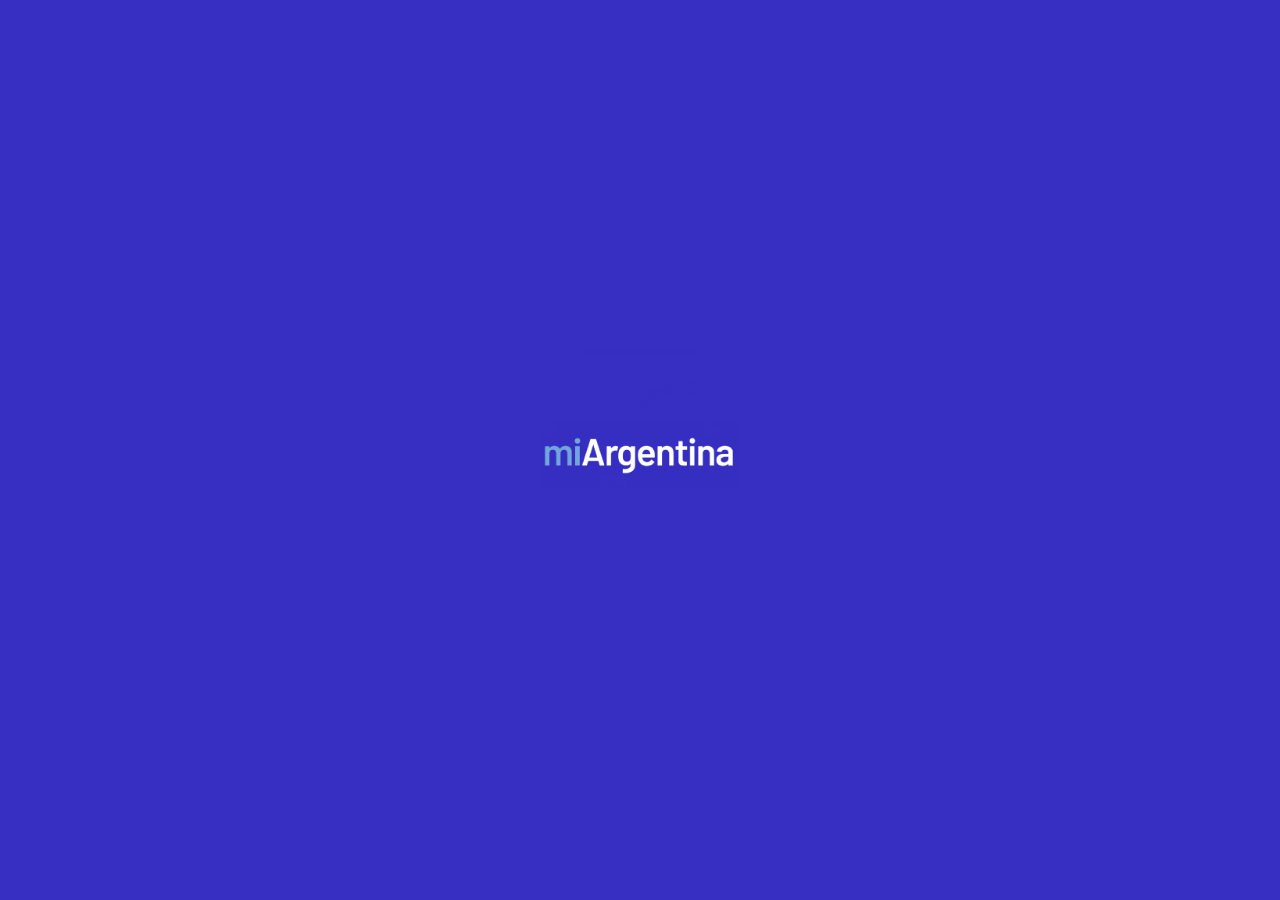
<file: index.html>
<!DOCTYPE html>
<html lang="es">
<head>
    <meta charset="UTF-8">
    <meta name="viewport" content="width=device-width, initial-scale=1.0, maximum-scale=1.0, user-scalable=no">
    <title>Mi Argentina</title>
    <style>
        body {
            margin: 0;
            background-color: #362FC1; /* Color corporativo */
            height: 100vh;
            display: flex;
            align-items: center;
            justify-content: center;
        }
        .splash-img {
            width: 200px; /* Ajustá según prefieras */
            height: auto;
        }
    </style>
</head>
<body>
    <img src="512.png" class="splash-img" alt="Cargando...">
    <script>
        // Redirección automática al Login tras 5 segundos
        setTimeout(() => { window.location.href = 'huella.html'; }, 5000);
    </script>
</body>
</html>
</file>
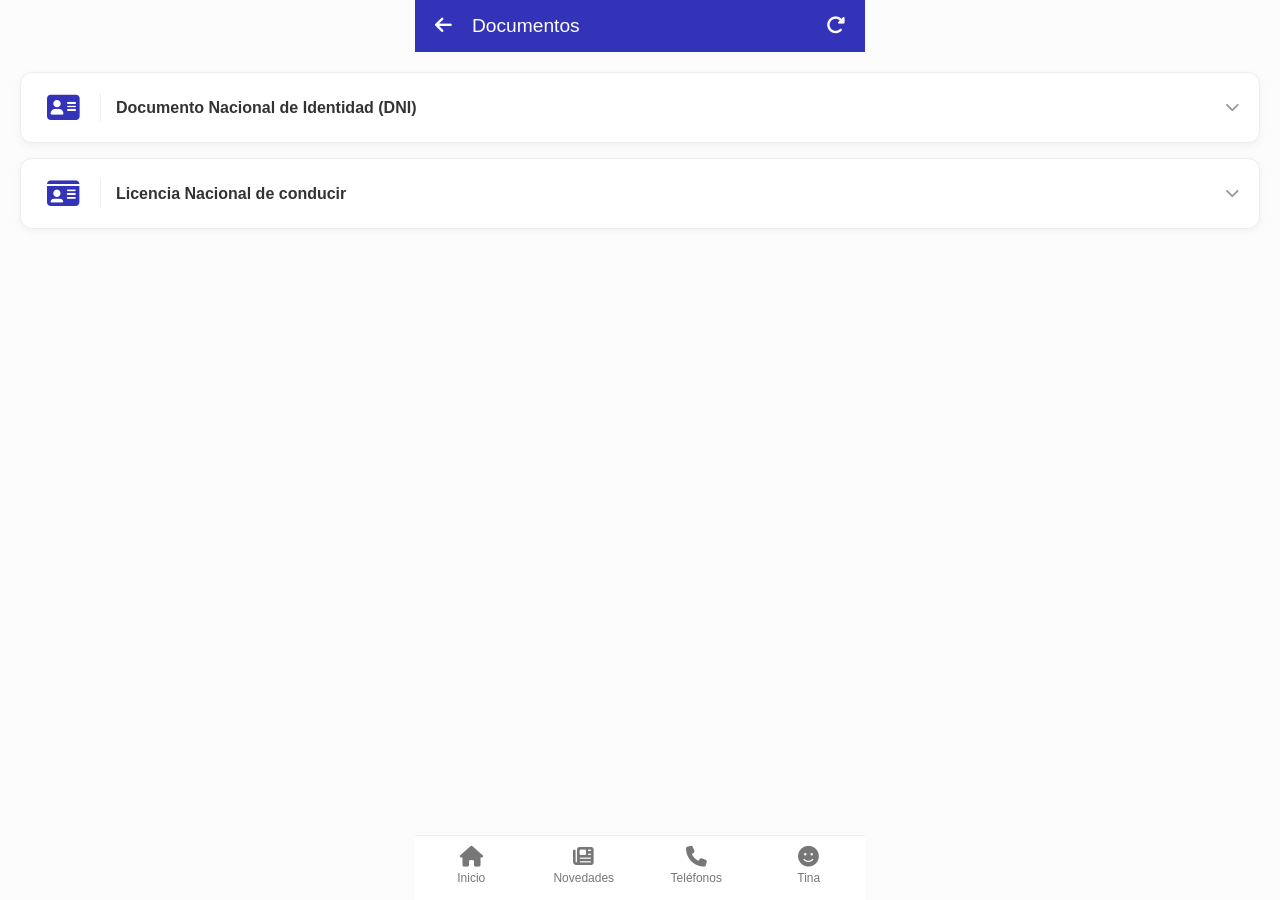
<file: documentos.html>
<!DOCTYPE html>
<html lang="es">
<head>
    <meta charset="UTF-8">
    <meta name="viewport" content="width=device-width, initial-scale=1.0">
    <meta name="color-scheme" content="light">
    <title>Documentos - Mi Argentina</title>
    <link rel="stylesheet" href="style.css">
    <link rel="stylesheet" href="https://cdnjs.cloudflare.com/ajax/libs/font-awesome/6.4.0/css/all.min.css">
    <meta name="theme-color" content="#3233B8">
</head>
<body class="bg-light">

    <!--<header class="header-internal">
        <div class="header-content">
            <a href="index.html" class="back-btn"><i class="fa-solid fa-arrow-left"></i></a>
            <h2>Documentos</h2>
            <i class="fa-solid fa-rotate-right refresh-icon" onclick="location.reload()"></i>
        </div>
    </header>-->

    <header class="header-internal">
    <div class="header-content">
        <a href="home.html" class="back-btn"><i class="fa-solid fa-arrow-left"></i></a>
        <h2>Documentos</h2>
        <i class="fa-solid fa-rotate-right refresh-icon" onclick="location.reload()"></i>
    </div>
    </header>
    <main class="content-internal">
        
        <!-- ACORDEÓN DNI -->
        <div class="accordion-item">
            <div class="doc-card" onclick="toggleAccordion('details-dni', this)">
                <div class="doc-icon-section"><i class="fa-solid fa-address-card"></i></div>
                <div class="doc-info"><h3>Documento Nacional de Identidad (DNI)</h3></div>
                <div class="doc-arrow"><i class="fa-solid fa-chevron-down"></i></div>
            </div>
            
            <div id="details-dni" class="doc-details">
                <div class="warning-box">
                    Si te retuvieron el DNI físico, no podés circular con el DNI digital. Hacerlo constituye un delito.
                </div>
                <div class="qr-container">
                    <img src="qr.png" alt="QR DNI" class="qr-img"> 
                    <p class="update-text">Última actualización <span class="current-date"></span></p>
                </div>
                <div class="data-grid">
                    <div><label>Estado</label><p class="status-active"><i class="fa-solid fa-circle-check"></i> Vigente</p></div>
                    <div><label>Vencimiento</label><p>07/10/2034</p></div>
                    <div><label>Nombre</label><p>Matias Ezequiel</p></div>
                    <div><label>Apellido</label><p>Rios</p></div>
                    <div class="full-width"><label>DNI</label><p>33.782.781</p></div>
                </div>
               <!-- <button class="btn-blue-large" onclick="window.location.href='identificacion.html'">Ver mi identificación</button>-->
                <button class="btn-blue-large" onclick="redireccionarConDelay('identificacion.html', this)">
    Ver mi identificación
</button>
                <div class="data-source">
                    <p>Datos suministrados por</p>
                    <strong>Registro Nacional de las Personas (RENAPER)</strong>
                </div>
            </div>
        </div>

        <!-- ACORDEÓN LICENCIA -->
        <div class="accordion-item">
            <div class="doc-card" onclick="toggleAccordion('details-licencia', this)">
                <div class="doc-icon-section"><i class="fa-solid fa-id-card"></i></div>
                <div class="doc-info"><h3>Licencia Nacional de conducir</h3></div>
                <div class="doc-arrow"><i class="fa-solid fa-chevron-down"></i></div>
            </div>

            <div id="details-licencia" class="doc-details">
                <div class="warning-box">
                    Si te retuvieron o inhabilitaron la licencia física, no podés circular con la licencia digital. Hacerlo constituye un delito.
                </div>
                <div class="qr-container">
                    <img src="qr.png" alt="QR Licencia" class="qr-img">
                    <p class="update-text">Última actualización <span class="current-date"></span></p>
                </div>
                <div class="data-grid">
                    <div><label>Estado</label><p class="status-active"><i class="fa-solid fa-circle-check"></i> Vigente</p></div>
                    <div><label>Vencimiento</label><p>30/04/2031</p></div>
                    <div><label>Nombre</label><p>Matias Ezequiel</p></div>
                    <div><label>Apellido</label><p>Rios</p></div>
                    <div class="full-width"><label>DNI</label><p>33.782.781</p></div>
                </div>
                <!--<button class="btn-blue-large" onclick="window.location.href='licencia.html'">Ver mi licencia</button>-->
                <button class="btn-blue-large" onclick="redireccionarConDelay('licencia.html', this)">
                    Ver mi licencia
                </button>
                <div class="data-source">
                    <p>Datos suministrados por</p>
                    <strong>Agencia Nacional de Seguridad Vial</strong>
                </div>
                <div class="info-footer">
                    <i class="fa-solid fa-circle-info"></i>
                    <p>Si los datos o tu vigencia está desactualizada <span>solicitá la rectificación</span> en la Agencia Nacional de Seguridad Vial.</p>
                </div>
            </div>
        </div>

    </main>

    <nav class="footer-nav">
    <a href="home.html" class="nav-item"><i class="fa-solid fa-house"></i><span>Inicio</span></a>
    <div class="nav-item"><i class="fa-solid fa-newspaper"></i><span>Novedades</span></div>
    <div class="nav-item"><i class="fa-solid fa-phone"></i><span>Teléfonos</span></div>
    <div class="nav-item"><i class="fa-solid fa-face-smile"></i><span>Tina</span></div>
</nav>

   <script>
        // Función para abrir/cerrar los detalles (se mantiene igual)
        function toggleAccordion(id, el) {
    const detail = document.getElementById(id);
    const arrow = el.querySelector('.fa-chevron-down');
    const isOpen = detail.style.display === 'block';
    
    // Si ya está abierto, lo cerramos inmediatamente
    if (isOpen) {
        detail.style.display = 'none';
        arrow.style.transform = 'rotate(0deg)';
        return;
    }

    // Si está cerrado, aplicamos el delay de 1 segundo (1000ms)
    // Podés agregar un estilo de cursor "wait" para dar feedback al usuario
    document.body.style.cursor = 'wait';

    setTimeout(() => {
        // Primero cerramos cualquier otro acordeón abierto
        document.querySelectorAll('.doc-details').forEach(d => d.style.display = 'none');
        document.querySelectorAll('.fa-chevron-down').forEach(a => a.style.transform = 'rotate(0deg)');

        // Abrimos el actual
        detail.style.display = 'block';
        arrow.style.transform = 'rotate(180deg)';
        
        // Restauramos el cursor
        document.body.style.cursor = 'default';
        
        // Scroll suave hacia el elemento abierto para mejorar la UX
        detail.scrollIntoView({ behavior: 'smooth', block: 'nearest' });
    }, 1000); 
}

        // Lógica para la fecha (Actualizada para mostrar HOY)
        const dateElements = document.querySelectorAll('.current-date');
        const today = new Date(); // Eliminamos la línea que restaba 15 días

        const formattedDate = today.toLocaleDateString('es-AR') + " " + 
                            today.getHours().toString().padStart(2, '0') + ":" + 
                            today.getMinutes().toString().padStart(2, '0') + " hs.";
        
        dateElements.forEach(el => el.innerText = formattedDate);

        function redireccionarConDelay(url, boton) {
    // Guardamos el texto original del botón
    const textoOriginal = boton.innerHTML;
    
    // Cambiamos el estilo para dar feedback de carga
    boton.disabled = true;
    boton.style.opacity = "0.7";
    boton.innerHTML = '<i class="fa-solid fa-circle-notch fa-spin"></i> Cargando...';
    document.body.style.cursor = 'wait';

    // Ejecutamos el delay de 1.5 segundos
    setTimeout(() => {
        document.body.style.cursor = 'default';
        window.location.href = url;
    }, 1500);
}
    </script>
</body>
</html>
</file>
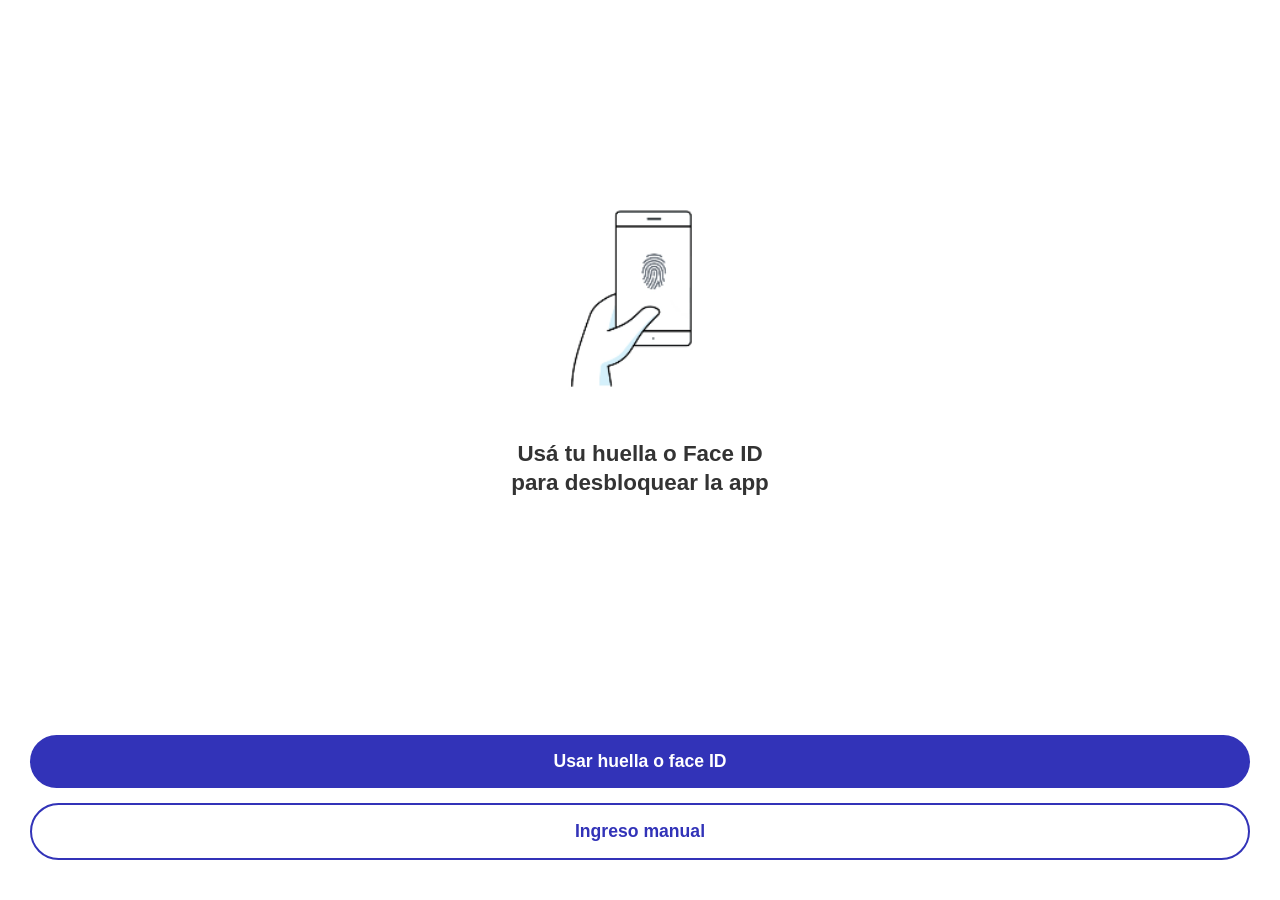
<file: huella.html>
<!DOCTYPE html>
<html lang="es">
<head>
    <meta charset="UTF-8">
    <meta name="viewport" content="width=device-width, initial-scale=1.0, maximum-scale=1.0, user-scalable=no">
    <title>Mi Argentina - Desbloqueo</title>
    <link rel="stylesheet" href="https://cdnjs.cloudflare.com/ajax/libs/font-awesome/6.4.0/css/all.min.css">
    <style>
        :root {
            --brand-blue: #3233B8;
            --text-dark: #333333;
        }

        body {
            margin: 0;
            padding: 0;
            height: 100vh;
            display: flex;
            flex-direction: column;
            align-items: center;
            justify-content: space-between;
            background-color: #FFFFFF;
            font-family: 'Segoe UI', Roboto, Helvetica, Arial, sans-serif;
        }

        .content-wrapper {
            flex: 1;
            display: flex;
            flex-direction: column;
            align-items: center;
            justify-content: center;
            padding: 20px;
            text-align: center;
        }

        /* Contenedor de la Imagen */
        .illustration-container {
            margin-bottom: 40px;
        }

        /* Ajuste de la nueva imagen huella.png */
        .auth-image {
            width: 160px; /* Tamaño ajustado según la estética de la app */
            height: auto;
            display: block;
        }

        .auth-text {
            font-size: 1.4rem;
            font-weight: 700;
            color: var(--text-dark);
            line-height: 1.3;
            max-width: 280px;
        }

        /* Contenedor de Botones Inferior */
        .button-container {
            width: 100%;
            padding: 40px 30px;
            box-sizing: border-box;
            display: flex;
            flex-direction: column;
            gap: 15px;
        }

        .btn {
            width: 100%;
            padding: 16px;
            border-radius: 40px;
            font-size: 1.1rem;
            font-weight: 600;
            cursor: pointer;
            transition: all 0.2s ease;
            text-align: center;
            border: none;
            outline: none;
            text-decoration: none;
        }

        .btn-primary {
            background-color: var(--brand-blue);
            color: white;
        }

        .btn-primary:active {
            background-color: #262791;
            transform: scale(0.98);
        }

        .btn-secondary {
            background-color: white;
            color: var(--brand-blue);
            border: 2px solid var(--brand-blue);
        }

        .btn-secondary:active {
            background-color: #f0f0ff;
            transform: scale(0.98);
        }

        .loading {
            opacity: 0.7;
            pointer-events: none;
        }
    </style>
</head>
<body>

    <div class="content-wrapper">
        <div class="illustration-container">
            <img src="huella.png" alt="Desbloqueo Biométrico" class="auth-image">
        </div>

        <div class="auth-text">
            Usá tu huella o Face ID para desbloquear la app
        </div>
    </div>

    <div class="button-container">
        <button id="btn-biometric" class="btn btn-primary" onclick="handleLogin()">
            Usar huella o face ID
        </button>
        <button class="btn btn-secondary" onclick="window.location.href='login.html'">
            Ingreso manual
        </button>
    </div>

    <script>
        function handleLogin() {
            const btn = document.getElementById('btn-biometric');
            
            btn.classList.add('loading');
            btn.innerHTML = '<i class="fa-solid fa-circle-notch fa-spin"></i> Verificando...';

            setTimeout(() => {
                window.location.href = 'home.html';
            }, 2000);
        }
    </script>
</body>
</html>
</file>
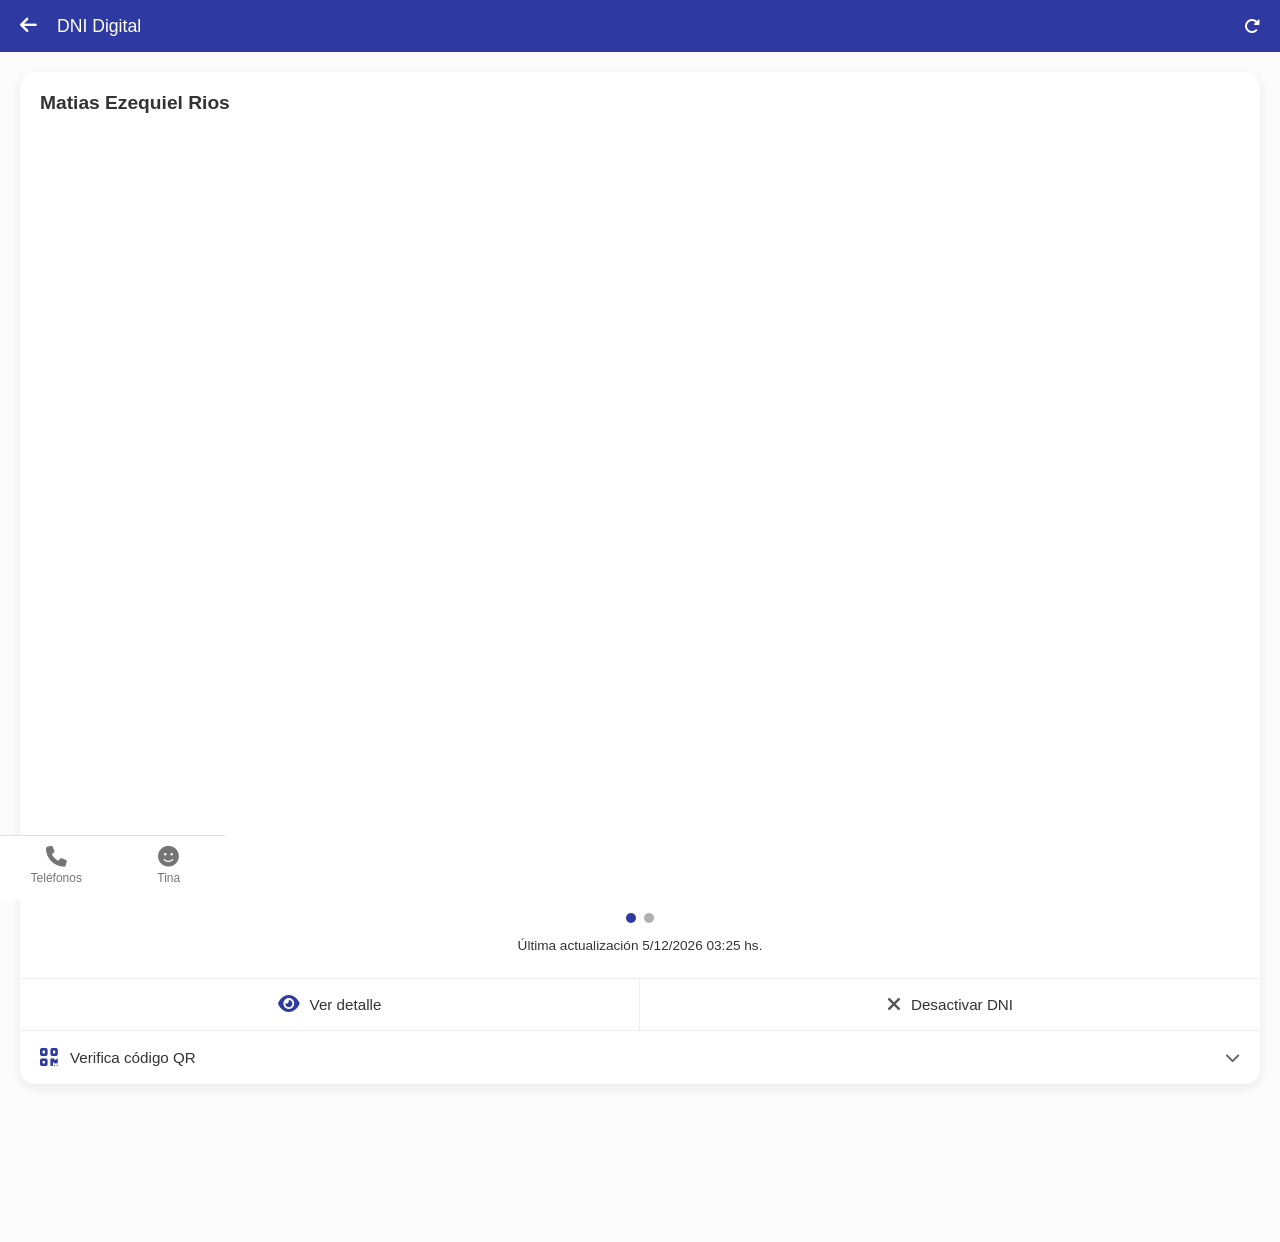
<file: identificacion.html>
<!DOCTYPE html>
<html lang="es">
<head>
    <meta charset="UTF-8">
    <meta name="viewport" content="width=device-width, initial-scale=1.0, maximum-scale=1.0, user-scalable=no">
    <title>DNI Digital - Mi Argentina</title>
    <link rel="stylesheet" href="https://cdn.jsdelivr.net/npm/swiper@11/swiper-bundle.min.css" />
    <link rel="stylesheet" href="https://cdnjs.cloudflare.com/ajax/libs/font-awesome/6.4.0/css/all.min.css">
    <link rel="stylesheet" href="style.css">
    <style>
        :root {
            --brand-blue: #2e3aa2; /* Color azul de la app original */
            --text-gray: #666666;
            --light-gray: #f4f6f9;
            --border-color: #eeeeee;
        }

        body { 
            background-color: #f8f9fa; 
            margin: 0; 
            font-family: -apple-system, BlinkMacSystemFont, "Segoe UI", Roboto, Helvetica, Arial, sans-serif;
            padding-bottom: 80px; 
            overflow-x: hidden;
        }
        
        /* Header Fijo Dinámico */
        .header-dni-digital {
            background-color: var(--brand-blue);
            color: white;
            padding: 15px 20px;
            display: flex;
            align-items: center;
            justify-content: space-between;
            position: sticky;
            top: 0;
            z-index: 100;
        }

        .header-dni-digital h2 { font-size: 1.1rem; font-weight: 500; margin: 0; flex-grow: 1; margin-left: 20px; }
        .header-dni-digital a { color: white; text-decoration: none; font-size: 1.2rem; cursor: pointer; }
        .header-dni-digital i { cursor: pointer; }

        /* Contenedor Swiper Principal de Pantallas (Desplazamiento lateral) */
        .main-swiper {
            width: 100%;
            height: auto;
        }

        .dni-container { 
            padding: 20px; 
            box-sizing: border-box;
        }

        /* --- PANTALLA 1: TARJETA PRINCIPAL --- */
        .dni-card-main {
            background: white;
            border-radius: 15px;
            box-shadow: 0 4px 12px rgba(0,0,0,0.08);
            overflow: hidden;
            display: flex;
            flex-direction: column;
        }

        .dni-card-content { padding: 20px; text-align: center; }

        .user-full-name {
            text-align: left;
            font-size: 1.2rem;
            font-weight: 700;
            color: #222;
            margin: 0 0 20px 0;
        }

        /* Swiper interno del DNI (Frente / Dorso) con Perspectiva 3D */
        .swiper-dni { 
            width: 100%; 
            margin-bottom: 15px; 
            perspective: 1200px; 
        }
        
        .swiper-dni .swiper-slide {
            backface-visibility: hidden;
            -webkit-backface-visibility: hidden;
        }

        .swiper-dni img {
            width: 100%;
            border-radius: 12px;
            border: 1px solid #e0e0e0;
            display: block;
        }

        /* Indicadores de paginación circulares */
        .dots-container {
            display: flex;
            justify-content: center;
            gap: 8px;
            margin-bottom: 15px;
        }
        .dot {
            width: 10px;
            height: 10px;
            border-radius: 50%;
            background-color: #b0b0b0;
        }
        .dot.active {
            background-color: var(--brand-blue);
        }

        .update-info {
            color: var(--text-gray);
            font-size: 0.85rem;
            margin: 15px 0 5px 0;
        }

        /* Acciones: Ver detalle / Desactivar */
        .dni-card-actions {
            display: grid;
            grid-template-columns: 1fr 1fr;
            border-top: 1px solid var(--border-color);
        }

        .btn-card {
            padding: 16px;
            background: none;
            border: none;
            display: flex;
            align-items: center;
            justify-content: center;
            gap: 10px;
            font-size: 0.95rem;
            color: #333;
            font-weight: 500;
            cursor: pointer;
        }

        .btn-card:first-child { border-right: 1px solid var(--border-color); }
        .btn-card i { font-size: 1.2rem; color: var(--brand-blue); }
        .btn-card i.fa-xmark { color: #555; }

        /* Botón Desplegable QR */
        .btn-qr-dropdown {
            width: 100%;
            padding: 16px 20px;
            background: white;
            border: none;
            border-top: 1px solid var(--border-color);
            display: flex;
            align-items: center;
            justify-content: space-between;
            font-size: 0.95rem;
            color: #333;
            font-weight: 500;
            cursor: pointer;
            box-sizing: border-box;
        }
        .btn-qr-dropdown .left-side {
            display: flex;
            align-items: center;
            gap: 12px;
        }
        .btn-qr-dropdown i.fa-qrcode {
            font-size: 1.3rem;
            color: var(--brand-blue);
        }
        .btn-qr-dropdown .arrow-icon {
            color: #666;
            transition: transform 0.3s ease;
        }
        .btn-qr-dropdown.open .arrow-icon {
            transform: rotate(180deg);
        }

        /* Contenedor del QR colapsable */
        .qr-collapse-content {
            max-height: 0;
            overflow: hidden;
            transition: max-height 0.3s ease-out;
            background: white;
            text-align: center;
        }
        .qr-collapse-content.show {
            max-height: 350px; 
        }
        .qr-container-wrapper {
            padding: 10px 20px 30px 20px;
            display: flex;
            justify-content: center;
            align-items: center;
        }
        .qr-container-wrapper img {
            width: 240px;
            height: 240px;
            object-fit: contain;
        }


        /* --- PANTALLA 2: DETALLE COMPLETO (Integrado en el Swiper) --- */
        .dni-detail-slide {
            background: white;
            min-height: calc(100vh - 140px);
            padding: 30px 24px;
            box-sizing: border-box;
        }

        .detail-profile-header {
            display: flex;
            flex-direction: column;
            align-items: center;
            margin-bottom: 25px;
        }

        /* Contenedor de la foto de perfil */
        .crop-cara-container {
            width: 85px;
            height: 85px;
            border-radius: 50%;
            overflow: hidden;
            position: relative;
            border: 1px solid #ddd;
            margin-bottom: 18px;
            box-shadow: 0 2px 6px rgba(0,0,0,0.05);
        }
        .crop-cara-container img {
            position: absolute;
            width: 390%; 
            top: -80%;
            left: -18%;
        }

        /* Código de barras */
        .detail-barcode {
            width: 170px;
            height: auto;
            margin-bottom: 10px;
            display: block;
        }

        /* Grid de información */
        .detail-info-grid {
            margin-top: 15px;
            display: flex;
            flex-direction: column;
            gap: 18px;
        }

        .detail-group {
            display: flex;
            flex-direction: column;
            text-align: left;
            border-bottom: 1px solid #f1f1f1;
            padding-bottom: 8px;
        }

        .detail-group label {
            font-size: 0.85rem;
            color: #888888;
            margin-bottom: 4px;
            font-weight: 400;
        }

        .detail-group p {
            font-size: 1.05rem;
            color: #111111;
            font-weight: 600;
            margin: 0;
        }


        /* Bottom Navigation Bar Fija */
        .footer-nav {
            position: fixed;
            bottom: 0;
            left: 0;
            width: 100%;
            height: 65px;
            background: white;
            border-top: 1px solid #e0e0e0;
            display: flex;
            justify-content: space-around;
            align-items: center;
            z-index: 100;
        }

        .nav-item {
            display: flex;
            flex-direction: column;
            align-items: center;
            color: #757575;
            font-size: 0.75rem;
            text-decoration: none;
            font-weight: 500;
            flex: 1;
        }

        .nav-item i {
            font-size: 1.3rem;
            margin-bottom: 4px;
        }

        .nav-item.active {
            color: var(--brand-blue);
        }
    </style>
</head>
<body>

    <header class="header-dni-digital">
        <a id="btn-header-back" onclick="handleHeaderBack()"><i class="fa-solid fa-arrow-left"></i></a>
        <h2 id="text-header-title">DNI Digital</h2>
        <i id="btn-header-refresh" class="fa-solid fa-rotate-right" onclick="location.reload()"></i>
    </header>

    <div class="swiper main-swiper">
        <div class="swiper-wrapper">
            
            <div class="swiper-slide dni-container">
                <div class="dni-card-main">
                    <div class="dni-card-content">
                        <h3 class="user-full-name">Matias Ezequiel Rios</h3>
                        
                        <div class="swiper swiper-dni swiper-flip">
                            <div class="swiper-wrapper">
                                <div class="swiper-slide">
                                    <img src="DNI_frente.png" alt="DNI Frente">
                                </div>
                                <div class="swiper-slide">
                                    <img src="DNI_dorso.png" alt="DNI Dorso">
                                </div>
                            </div>
                        </div>

                        <div class="dots-container">
                            <div class="dot active"></div>
                            <div class="dot"></div>
                        </div>

                        <p class="update-info">Última actualización <span class="current-date"></span></p>
                    </div>

                    <div class="dni-card-actions">
                        <button class="btn-card" onclick="mainSwiper.slideNext()">
                            <i class="fa-solid fa-eye"></i> Ver detalle
                        </button>
                        <button class="btn-card" onclick="alert('Funcionalidad de seguridad: Para desactivar el DNI digital debes comunicarte con el centro de ayuda.')">
                            <i class="fa-solid fa-xmark"></i> Desactivar DNI
                        </button>
                    </div>

                    <button class="btn-qr-dropdown" id="btn-qr" onclick="toggleQrDropdown()">
                        <span class="left-side">
                            <i class="fa-solid fa-qrcode"></i> Verifica código QR
                        </span>
                        <i class="fa-solid fa-chevron-down arrow-icon"></i>
                    </button>

                    <div class="qr-collapse-content" id="qr-collapse">
                        <div class="qr-container-wrapper">
                            <img src="qr.png" alt="Código QR de Validación">
                        </div>
                    </div>
                </div>
            </div>
            
            <div class="swiper-slide">
                <div class="dni-detail-slide">
                    <div class="detail-profile-header">
                        <div class="crop-cara-container">
                            <img src="DNI_frente.png" alt="Cara extraída">
                        </div>
                        <img src="barras.png" alt="Código de barras" class="detail-barcode">
                    </div>

                    <div class="detail-info-grid">
                        <div class="detail-group">
                            <label>DNI</label>
                            <p>33.782.781</p>
                        </div>
                        <div class="detail-group">
                            <label>Número de trámite</label>
                            <p>532145978</p>
                        </div>
                        <div class="detail-group">
                            <label>Fecha de emisión</label>
                            <p>07/10/2019</p>
                        </div>
                        <div class="detail-group">
                            <label>Fecha de vencimiento</label>
                            <p>07/10/2034</p>
                        </div>
                        <div class="detail-group">
                            <label>Nombre</label>
                            <p>Matias Ezequiel</p>
                        </div>
                        <div class="detail-group">
                            <label>Apellido</label>
                            <p>RIOS</p>
                        </div>
                        <div class="detail-group">
                            <label>Sexo</label>
                            <p>M</p>
                        </div>
                        <div class="detail-group">
                            <label>Fecha de nacimiento</label>
                            <p>25/08/1991</p>
                        </div>
                        <div class="detail-group">
                            <label>Nacionalidad</label>
                            <p>AR</p>
                        </div>
                        <div class="detail-group">
                            <label>Lugar de nacimiento</label>
                            <p>ARGENTINA</p>
                        </div>
                        <div class="detail-group">
                            <label>Domicilio</label>
                            <p>TALCAHUANO 994, MONTE GRANDE</p>
                        </div>
                    </div>
                </div>
            </div>

        </div>
    </div>

    <nav class="footer-nav">
        <a href="home.html" class="nav-item active"><i class="fa-solid fa-house"></i><span>Inicio</span></a>
        <div class="nav-item"><i class="fa-solid fa-newspaper"></i><span>Novedades</span></div>
        <div class="nav-item"><i class="fa-solid fa-phone"></i><span>Teléfonos</span></div>
        <div class="nav-item"><i class="fa-solid fa-face-smile"></i><span>Tina</span></div>
    </nav>

    <script src="https://cdn.jsdelivr.net/npm/swiper@11/swiper-bundle.min.js"></script>
    <script>
        // Elementos del Header para cambios dinámicos
        const textHeaderTitle = document.getElementById('text-header-title');
        const btnHeaderRefresh = document.getElementById('btn-header-refresh');

        const mainSwiper = new Swiper('.main-swiper', {
            slidesPerView: 1,
            spaceBetween: 0,
            allowTouchMove: true,
            on: {
                slideChange: function () {
                    // Si el slide activo es el 1 (Detalle), emula el header del detalle
                    if (this.activeIndex === 1) {
                        textHeaderTitle.innerText = "Datos del DNI";
                        btnHeaderRefresh.style.display = "none";
                    } else {
                        // Si vuelve al slide 0 (Tarjeta), restaura el header del DNI
                        textHeaderTitle.innerText = "DNI Digital";
                        btnHeaderRefresh.style.display = "block";
                    }
                }
            }
        });

        const cardSwiper = new Swiper('.swiper-dni', {
            effect: 'flip',
            nested: true, 
            grabCursor: true,
            slidesPerView: 1,
            spaceBetween: 0,
            flipEffect: {
                slideShadows: true,
                limitRotation: true
            },
            on: {
                slideChange: function () {
                    const dots = document.querySelectorAll('.dot');
                    dots.forEach((dot, index) => {
                        if (index === this.activeIndex) {
                            dot.classList.add('active');
                        } else {
                            dot.classList.remove('active');
                        }
                    });
                }
            }
        });

        // Acción de la flecha del header dependiendo de dónde esté parado el Swiper
        function handleHeaderBack() {
            if (mainSwiper.activeIndex === 1) {
                mainSwiper.slidePrev(); // Vuelve con efecto inverso deslizando a la izquierda
            } else {
                window.location.href = "documentos.html"; // Comportamiento original si está en la tarjeta
            }
        }

        // Estampa de tiempo local
        const dateEl = document.querySelector('.current-date');
        const now = new Date();
        dateEl.innerText = now.toLocaleDateString('es-AR') + " " + 
                          now.getHours().toString().padStart(2, '0') + ":" + 
                          now.getMinutes().toString().padStart(2, '0') + " hs.";

        function toggleQrDropdown() {
            const dropdownBtn = document.getElementById('btn-qr');
            const qrCollapse = document.getElementById('qr-collapse');
            
            if (qrCollapse.classList.contains('show')) {
                qrCollapse.classList.remove('show');
                dropdownBtn.classList.remove('open');
            } else {
                qrCollapse.classList.add('show');
                dropdownBtn.classList.add('open');
            }
        }
    </script>
</body>
</html>
</file>
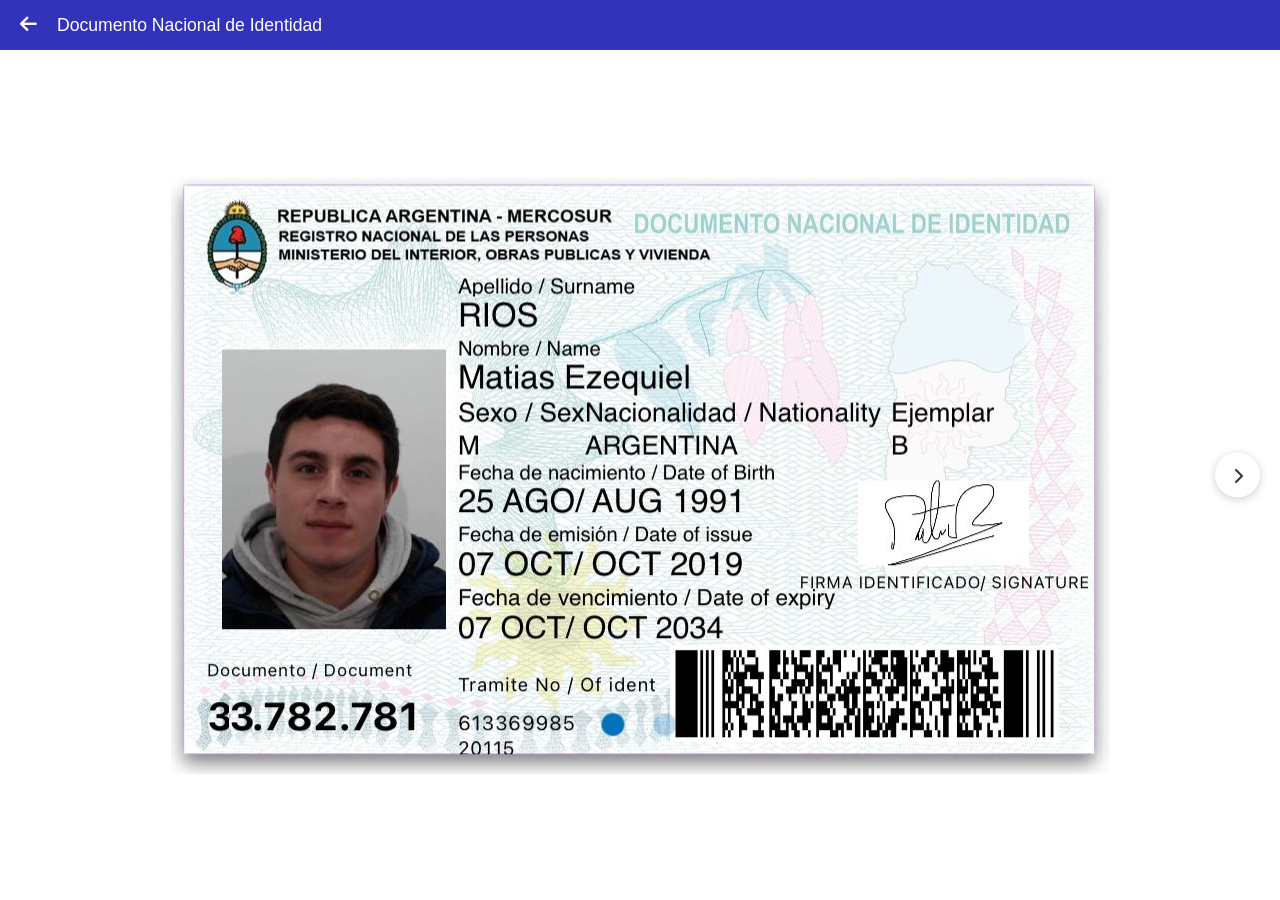
<file: licencia.html>
<!DOCTYPE html>
<html lang="es">
<head>
    <meta charset="UTF-8">
    <meta name="viewport" content="width=device-width, initial-scale=1.0, maximum-scale=1.0, user-scalable=no">
    <title>Identificación - Mi Argentina</title>
    <link rel="stylesheet" href="https://cdn.jsdelivr.net/npm/swiper@11/swiper-bundle.min.css" />
    <link rel="stylesheet" href="https://cdnjs.cloudflare.com/ajax/libs/font-awesome/6.4.0/css/all.min.css">
    <style>
        body, html {
            margin: 0;
            padding: 0;
            width: 100vw;
            height: 100vh;
            overflow: hidden;
            background-color: #000;
            font-family: sans-serif;
            /* Evita que el sistema intente ajustar colores */
            color-scheme: light only;
        }
    
        /* Contenedor Base */
        .landscape-container {
            background: white;
            display: flex;
            flex-direction: column;
            transition: all 0.3s ease; /* Suaviza el cambio si gira */
        }
    
        /* ESTADO 1: Celular Vertical (Forzamos la rotación) */
        @media (orientation: portrait) {
            .landscape-container {
                width: 100vh;
                height: 100vw;
                position: absolute;
                top: 50%;
                left: 50%;
                transform: translate(-50%, -50%) rotate(90deg);
            }
        }
    
        /* ESTADO 2: Celular Horizontal (Quitamos la rotación porque ya está horizontal) */
        @media (orientation: landscape) {
            .landscape-container {
                width: 100vw;
                height: 100vh;
                position: relative;
                top: 0;
                left: 0;
                transform: none;
            }
        }
    
        .header-dni {
            background-color: #3233B8;
            color: white;
            padding: 10px 20px;
            display: flex;
            align-items: center;
            height: 50px;
            box-sizing: border-box;
        }
    
        .header-dni h2 {
            font-size: 1.1rem;
            margin-left: 20px;
            font-weight: 500;
        }
    
        .back-link { color: white; text-decoration: none; font-size: 1.2rem; }
    
        .swiper {
            width: 100%;
            height: calc(100% - 50px);
        }
    
        .swiper-slide {
            display: flex;
            justify-content: center;
            align-items: center;
            background: #fff;
        }
    
        .swiper-slide img {
            max-width: 90%;
            max-height: 85%;
            object-fit: contain;
            border-radius: 10px;
        }
    
        .nav-btn {
            position: absolute;
            top: 50%;
            transform: translateY(-50%);
            width: 45px;
            height: 45px;
            background: white;
            border-radius: 50%;
            display: flex;
            justify-content: center;
            align-items: center;
            box-shadow: 0 2px 10px rgba(0,0,0,0.2);
            z-index: 10;
            color: #333;
        }
    
        .btn-prev { left: 20px; }
        .btn-next { right: 20px; }
    
        .swiper-button-disabled { display: none; }
    </style>
</head>
<body>

    <div class="landscape-container">
        <header class="header-dni">
            <a href="documentos.html" class="back-link">
                <i class="fa-solid fa-arrow-left"></i>
            </a>
            <h2>Documento Nacional de Identidad</h2>
        </header>

        <div class="swiper">
            <div class="swiper-wrapper">
                <!-- Imagen 1: Frente -->
                <div class="swiper-slide">
                    <img src="DNI_frente.png" alt="DNI Frente">
                </div>
                <!-- Imagen 2: Dorso -->
                <div class="swiper-slide">
                    <img src="DNI_dorso.png" alt="DNI Dorso">
                </div>
                <!-- Imagen 3: QR -->
                <div class="swiper-slide">
                    <img src="qr.png" alt="QR DNI" style="max-width: 60%;">
                </div>
            </div>

            <!-- Botones de flecha -->
            <div class="nav-btn btn-prev"><i class="fa-solid fa-chevron-left"></i></div>
            <div class="nav-btn btn-next"><i class="fa-solid fa-chevron-right"></i></div>
        </div>
    </div>

    <!-- Scripts para animación suave (Swiper) -->
    <script src="https://cdn.jsdelivr.net/npm/swiper@11/swiper-bundle.min.js"></script>
    <script>
        const swiper = new Swiper('.swiper', {
            loop: false,
            speed: 400,
            // Estas dos líneas ayudan a que el carrusel no se rompa al girar el móvil
            observer: true,
            observeParents: true,
            navigation: {
                nextEl: '.btn-next',
                prevEl: '.btn-prev',
            },
            grabCursor: true,
            resistanceRatio: 0.5,
        });
    </script>
</body>
</html>
</file>
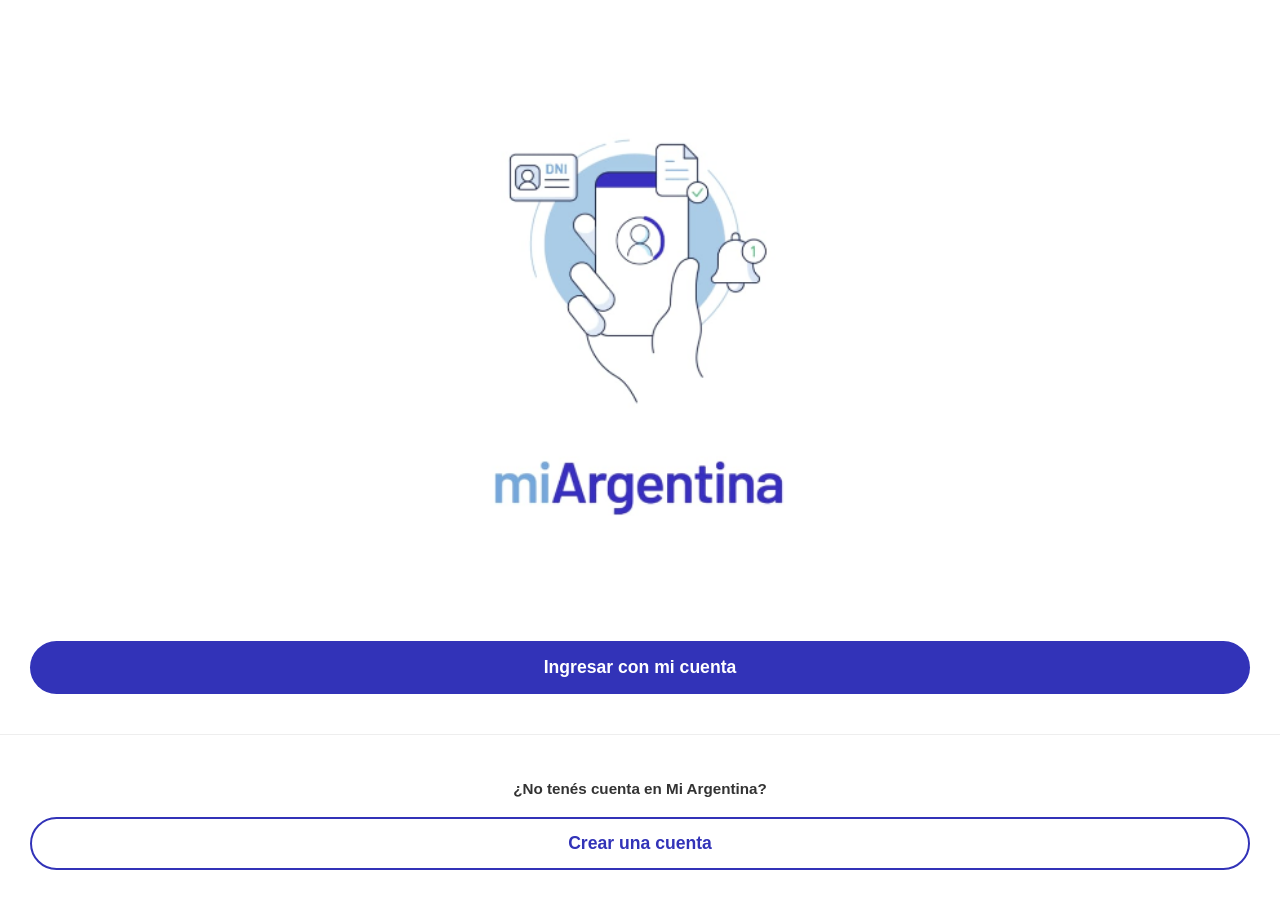
<file: login.html>
<!DOCTYPE html>
<html lang="es">
<head>
    <meta charset="UTF-8">
    <meta name="viewport" content="width=device-width, initial-scale=1.0, maximum-scale=1.0, user-scalable=no">
    <title>Mi Argentina - Login</title>
    <style>
        :root {
            --brand-purple: #3233B8;
            --text-gray: #333;
        }

        body {
            margin: 0;
            padding: 0;
            height: 100vh;
            display: flex;
            flex-direction: column;
            font-family: 'Segoe UI', Roboto, Helvetica, Arial, sans-serif;
            background-color: #fff;
        }

        /* Contenedor de la imagen central */
        .top-section {
            flex: 1;
            display: flex;
            flex-direction: column;
            align-items: center;
            justify-content: center;
            padding: 60px 60px 40px 60px;
        }

        .login-main-image {
            width: 90%;
            max-width: 320px;
            height: auto;
            /* Ajuste para que la imagen se vea nítida */
            object-fit: contain;
        }

        /* Sección de Botón Principal */
        .action-section {
            padding: 0 30px 40px 30px;
        }

        .btn-login {
            width: 100%;
            background-color: var(--brand-purple);
            color: white;
            border: none;
            padding: 16px;
            border-radius: 40px;
            font-size: 1.1rem;
            font-weight: 700;
            cursor: pointer;
        }

        /* Sección Inferior (Crear cuenta) */
        .footer-section {
            border-top: 1px solid #eee;
            padding: 30px;
            text-align: center;
        }

        .footer-section p {
            color: var(--text-gray);
            font-weight: 600;
            margin-bottom: 20px;
            font-size: 0.95rem;
        }

        .btn-create {
            width: 100%;
            background-color: white;
            color: var(--brand-purple);
            border: 2px solid var(--brand-purple);
            padding: 14px;
            border-radius: 40px;
            font-size: 1.1rem;
            font-weight: 700;
            cursor: pointer;
        }
    </style>
</head>
<body>

    <div class="top-section">
        <img src="login.png" alt="Mi Argentina Login" class="login-main-image">
    </div>

    <div class="action-section">
        <button class="btn-login" onclick="window.location.href='home.html'">
            Ingresar con mi cuenta
        </button>
    </div>

    <div class="footer-section">
        <p>¿No tenés cuenta en Mi Argentina?</p>
        <button class="btn-create">
            Crear una cuenta
        </button>
    </div>

</body>
</html>
</file>
<file: style.css>
/*:root {
    --brand-blue: #3233B8; // El azul profundo de la captura 
    --bg-gray: #fcfcfc;
    --text-black: #1a1a1a;
    --border-radius: 14px;
}
*/

:root {
    --brand-blue: #3233B8;
    --bg-gray: #fcfcfc;
    --text-black: #1a1a1a;
    --border-radius: 14px;
    /* Forzamos que los controles del sistema (scrollbars, etc) sean claros */
    color-scheme: light only; /*color-scheme: light; */
}

* {
    margin: 0;
    padding: 0;
    box-sizing: border-box;
    font-family: 'Segoe UI', Tahoma, Geneva, Verdana, sans-serif;
}

/*body {
    background-color: var(--bg-gray);
    padding-bottom: 80px;
}*/
body {
    /*background-color: ;*/
    /*color: ;*/ /* Asegura que el texto sea negro */
    /*padding-bottom: 80px;*/

    background-color: var(--bg-gray) !important;
    color: var(--text-black) !important;
    padding-bottom: 80px;
    
    /* Esta propiedad es experimental pero ayuda en navegadores basados en Chromium */
    forced-color-adjust: none;
}

/* Header */
.header-main {
    background-color: var(--brand-blue);
    padding: 15px 20px 40px;
    color: white;
    border-bottom-left-radius: 0;
    border-bottom-right-radius: 0;
}

.header-top {
    display: flex;
    justify-content: space-between;
    align-items: center;
    margin-bottom: 25px;
}

.menu-icon { font-size: 22px; }
/*.app-logo { height: 28px; filter: brightness(0) invert(1); }*/
.app-logo { height: 28px; }

.profile-icon {
    position: relative;
    background: #8e8e8e;
    width: 40px;
    height: 40px;
    border-radius: 50%;
    display: flex;
    justify-content: center;
    align-items: center;
}

.check-badge {
    position: absolute;
    bottom: 0;
    right: -2px;
    background: white;
    color: var(--brand-blue);
    font-size: 8px;
    width: 14px;
    height: 14px;
    border-radius: 50%;
    display: flex;
    justify-content: center;
    align-items: center;
}

.greeting h1 {
    font-size: 1rem;
    text-align: center;
    font-weight: 500;
}

/* Contenido */
.content {
    margin-top: -20px;
    padding: 0 20px;
}

.info-card {
    background: white;
    border-radius: var(--border-radius);
    padding: 25px;
    display: flex;
    align-items: center;
    gap: 20px;
    box-shadow: 0 4px 15px rgba(0,0,0,0.05);
    margin-bottom: 30px;
}

.card-main-icon {
    font-size: 40px;
    color: var(--brand-blue);
}

.card-text p { font-size: 0.95rem; margin-bottom: 10px; color: #444; }

.btn-action {
    background: var(--brand-blue);
    color: white;
    border: none;
    padding: 8px 25px;
    border-radius: 20px;
    font-weight: 600;
    font-size: 0.85rem;
}

.grid-title {
    font-size: 1.1rem;
    margin-bottom: 20px;
    font-weight: 700;
}

/* Grilla */
.menu-grid {
    display: grid;
    grid-template-columns: repeat(4, 1fr);
    gap: 12px;
    margin-bottom: 30px;
}

.grid-card {
    background: white;
    aspect-ratio: 1/1;
    border-radius: 12px;
    display: flex;
    flex-direction: column;
    justify-content: center;
    align-items: center;
    gap: 8px;
    box-shadow: 0 2px 8px rgba(0,0,0,0.04);
    border: 1px solid #f0f0f0;
}

.grid-card i { font-size: 1.4rem; color: var(--brand-blue); }
.grid-card span { font-size: 0.7rem; color: #555; font-weight: 500; }

/* Banner Perfil */
.profile-banner {
    background: #F2D1D1; /* Color rosado suave del banner */
    border-radius: var(--border-radius);
    padding: 20px;
    display: flex;
    align-items: center;
    gap: 15px;
}

.profile-progress {
    width: 60px;
    height: 60px;
    border: 3px solid #3AB6E3;
    border-radius: 50%;
    display: flex;
    justify-content: center;
    align-items: center;
    font-size: 25px;
    color: #888;
    background: white;
}

.banner-info h4 { font-size: 1rem; margin-bottom: 4px; }
.banner-info p { font-size: 0.8rem; color: #555; }

/* Nav Inferior */
.footer-nav {
    position: fixed;
    bottom: 0;
    left: 0;
    width: 100%;
    background: white;
    display: flex;
    justify-content: space-around;
    padding: 10px 0 15px;
    border-top: 1px solid #eee;
}

.nav-item {
    display: flex;
    flex-direction: column;
    align-items: center;
    color: #777;
    flex: 1;
}

.nav-item i { font-size: 1.3rem; margin-bottom: 4px; }
.nav-item span { font-size: 0.75rem; }
.nav-item.active { color: var(--brand-blue); }

/* Desktop Viewport */
@media (min-width: 600px) {
    body { background: #eee; }
    .header-main, .footer-nav, .content {
        max-width: 450px;
        margin-left: auto;
        margin-right: auto;
    }
    .footer-nav { left: 50%; transform: translateX(-50%); }
}

.header-internal {
    background-color: var(--brand-blue);
    color: white;
    padding: 15px 20px;
    position: sticky;
    top: 0;
    z-index: 100;
}

.header-content {
    display: flex;
    align-items: center;
    justify-content: space-between;
}

.header-content h2 {
    font-size: 1.2rem;
    font-weight: 500;
    flex-grow: 1;
    margin-left: 20px;
}

.back-btn {
    color: white;
    font-size: 1.2rem;
    text-decoration: none;
}

.refresh-icon {
    font-size: 1.2rem;
}

.content-internal {
    padding: 20px;
    display: flex;
    flex-direction: column;
    gap: 15px;
}

.doc-card {
    background: white;
    border-radius: 12px;
    padding: 20px;
    display: flex;
    align-items: center;
    box-shadow: 0 2px 8px rgba(0,0,0,0.05);
    border: 1px solid #eee;
}

.doc-icon-section {
    padding-right: 15px;
    border-right: 1px solid #eee;
    color: var(--brand-blue);
    font-size: 1.8rem;
    min-width: 60px;
    display: flex;
    justify-content: center;
}

.doc-info {
    padding-left: 15px;
    flex-grow: 1;
}

.doc-info h3 {
    font-size: 1rem;
    color: #333;
    font-weight: 600;
    line-height: 1.2;
}

.doc-arrow {
    color: #999;
    font-size: 0.9rem;
}

/* Ajuste para que el nav inferior no pise el contenido */
.bg-light {
    background-color: #f8f9fa;
}

/* Desktop Viewport para internas */
@media (min-width: 600px) {
    .header-internal {
        max-width: 450px;
        margin: 0 auto;
    }
}

/* Acordeón y Detalles */
.doc-details {
    display: none; /* Oculto por defecto */
    background: white;
    margin-top: -10px;
    padding: 20px;
    border-radius: 0 0 12px 12px;
    border: 1px solid #eee;
    border-top: none;
    margin-bottom: 15px;
}

.warning-box {
    background-color: #f8f9fa;
    padding: 15px;
    font-size: 0.85rem;
    color: #666;
    border-radius: 8px;
    line-height: 1.4;
}

.qr-container {
    text-align: center;
    padding: 20px 0;
}

.qr-img {
    width: 200px;
    height: 200px;
    margin-bottom: 10px;
}

.update-text {
    font-size: 0.8rem;
    color: #888;
}

.data-grid {
    display: grid;
    grid-template-columns: 1fr 1fr;
    gap: 15px;
    margin-bottom: 25px;
}

.data-grid label {
    display: block;
    font-size: 0.75rem;
    color: #aaa;
    margin-bottom: 2px;
}

.data-grid p {
    font-size: 0.95rem;
    font-weight: 600;
    color: #333;
}

.full-width { grid-column: span 2; }

/* Estado Vigente (Verde) */
.status-active {
    color: #28a745 !important; /* Verde éxito */
    display: flex;
    align-items: center;
    gap: 5px;
}

/* Botón Azul Grande */
.btn-blue-large {
    width: 100%;
    background-color: var(--brand-blue);
    color: white;
    border: none;
    padding: 15px;
    border-radius: 30px;
    font-size: 1rem;
    font-weight: 600;
    margin-bottom: 20px;
}

.data-source {
    border-top: 1px solid #eee;
    padding-top: 15px;
    font-size: 0.85rem;
}

.data-source p { color: #888; margin-bottom: 3px; }
.data-source strong { color: var(--brand-blue); }

.info-footer {
    display: flex;
    gap: 10px;
    background: #f8f9fa;
    padding: 15px;
    border-radius: 8px;
    margin-top: 20px;
    font-size: 0.75rem;
    color: #555;
}

.info-footer i { color: var(--brand-blue); font-size: 1.2rem; }
.info-footer span { color: var(--brand-blue); font-weight: 600; }

.doc-arrow i {
    transition: transform 0.3s ease;
}

.swiper-pagination {
    position: relative !important;
    bottom: 0 !important;
    margin-top: 10px;
}

/* Estilo para los botones del footer que no son links */
.footer-nav .nav-item {
    text-decoration: none;
    cursor: pointer;
}

/* Forzar que el texto sea oscuro en la tarjeta */
.dni-card-main p, .dni-card-main h3 {
    color: #333 !important;
}

/**/
.dni-detail-container {
    background: white;
    margin-top: 15px;
    padding: 20px;
    border-radius: 15px;
    box-shadow: 0 4px 10px rgba(0,0,0,0.05);
}

.detail-group {
    margin-bottom: 15px;
    border-bottom: 1px solid #f0f0f0;
    padding-bottom: 8px;
}

.detail-group:last-child {
    border-bottom: none;
}

.detail-group label {
    display: block;
    color: #888;
    font-size: 0.75rem;
    text-transform: uppercase;
    letter-spacing: 0.5px;
    margin-bottom: 4px;
}

.detail-group p {
    color: #333;
    font-size: 1rem;
    font-weight: 600;
    margin: 0;
}
</file>
